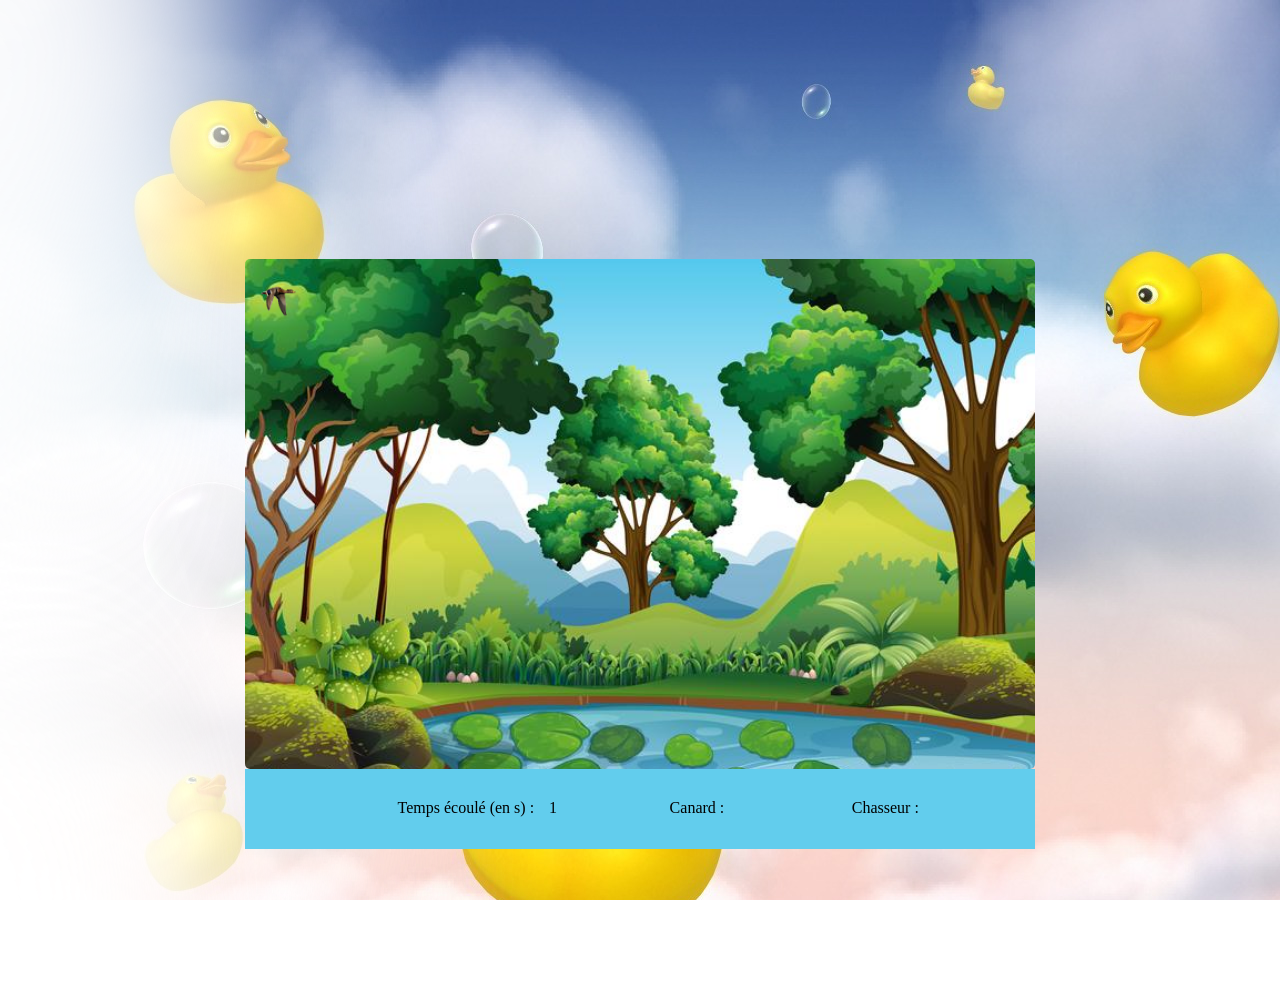
<file: index.html>
<!DOCTYPE html>
<html lang="fr">
<head>
    <meta charset="UTF-8">
    <meta name="viewport" content="width=device-width, initial-scale=1.0">
    <title>DunkHunt</title>
    <link rel="stylesheet" href="style/style.css">
</head>
<body>
<div class="canard">
<div id="container">
        <div id="duck">
            <img class="canardVolant" src="image/canard.gif" alt="canard">
        </div>
    <div class="css">
        <div class="resultat"></div>
        <div class="animation"></div>
    </div>
</div>
<div class="score">
    <ul>
        <li>Temps écoulé (en s) :</li><span class="TempsEcoule"></span>
        <li>Canard :</li><span class="ScoreDuCanard"></span>
        <li>Chasseur :</li><span class="ScoreDuChasseur"></span>
    </ul>
</div>
</div>


    <script src="script/script.js"></script>
</body>
</html>
</file>
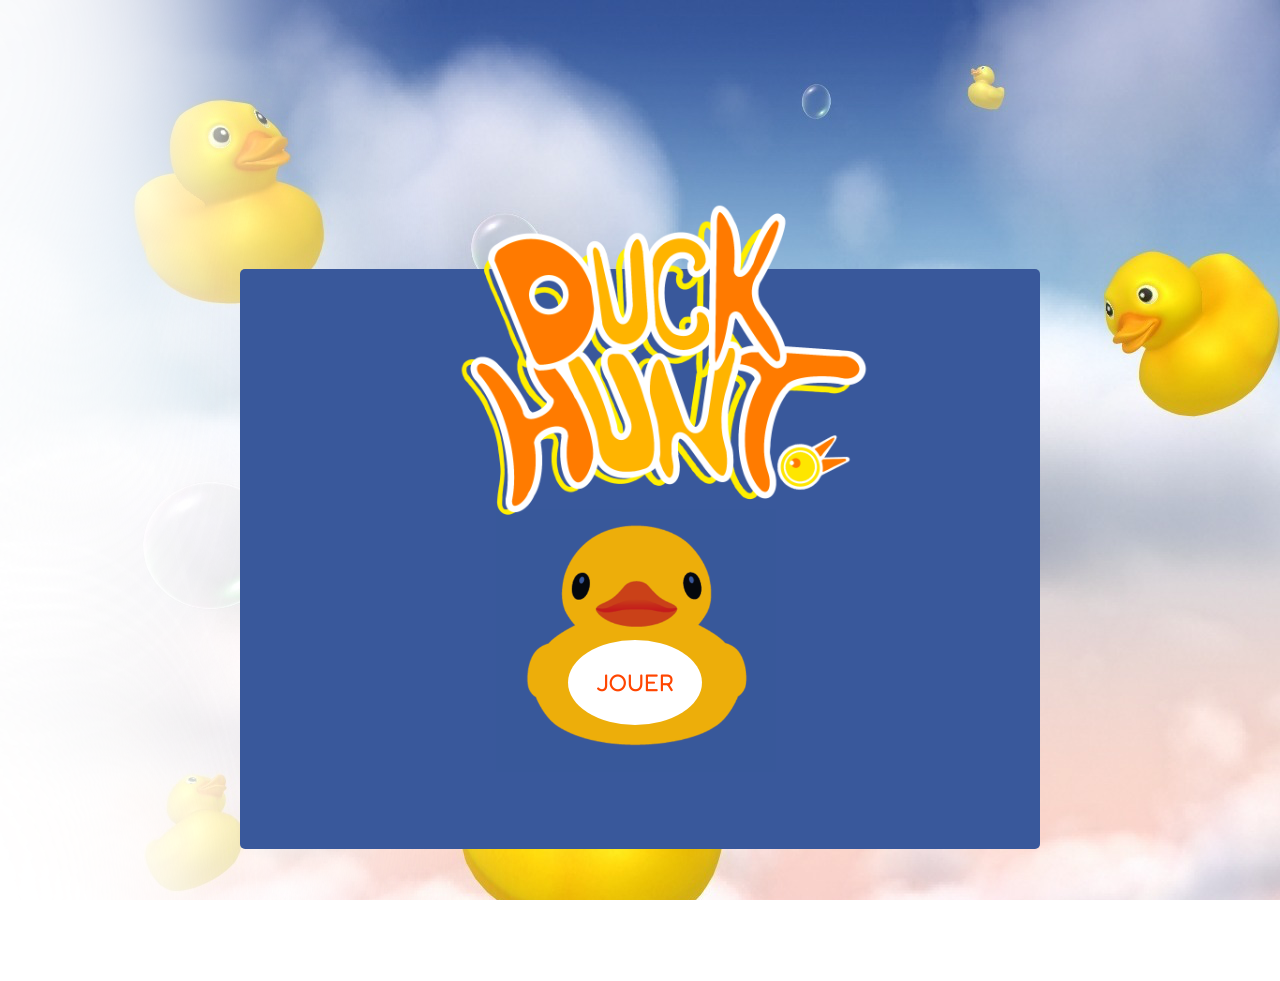
<file: accueil.html>
<!DOCTYPE html>
<html lang="en">
<head>
    <meta charset="UTF-8">
    <meta name="viewport" content="width=device-width, initial-scale=1.0">
    <title>Accueil DuckHunt</title>
    <link rel="stylesheet" href="style/accueil.css">
    <link href="https://fonts.googleapis.com/css2?family=Fredoka+One&display=swap" rel="stylesheet">
</head>
<body>

<div id="container">
    <div class="bouton">
        <a href="index.html"><img src="image/PinClipart.com_rubber-duck-clip-art_151793.png" alt="canard"></a>
        <div >
            <a class="jouer" href="index.html">JOUER</a>
        </div>
    </div>
    <img class="logo" src="image/unnamed.png" alt="logo">
</div>

</body>
</html>
</file>
<file: style/style.css>
body {
    width: 100%;
    margin: 0;
    padding: 350px 0 0 0;
    position: absolute;
    left: 0;
    bottom: 0px;
    overflow: hidden;
    background-size: cover;
    background: url(../image/Untitled_Artwork\ \(1\).PNG);
    animation: canard 75s linear infinite;
}

@keyframes canard {
  
  0%  {background-position: 0 0;}
  100%  {background-position: -2122px 0;}
}

h1{
    text-align: center;
}

#container {
    width: 790px;
    height: 510px;
    margin:  auto;
    margin-bottom: 5%;
    border-radius: 5px;
    position: relative;
    background-image: url(../image/forest-scene-with-trees-and-pond-vector.jpg);
    background-size: cover;
    cursor:url(../image/cible1.png), auto;
}

.canard{
    margin-bottom: 4%;
}


#duck {
    position: absolute;
}

#duck img{
    width: 60px;
    height: 60px;
}

.score{
    width: 790px;
    height: 80px;
    margin: auto;
    margin-top: -5%;
    background-color:rgb(98 205 237);
}

.score ul{
    display: flex;
    list-style: none;
}

.score li{
    padding-left: 15%;
    margin-top: 4%;
}

span{
    margin-top: 4%;
    margin-left: 2%;
}

.tableau div{
    width: 150px;
    height: 20px;
    border: 1px solid black;
}

.tableau{
    margin: auto;
}

.resultat{
    font-size: 300%;
    color: red;
    width: 40%;
    background-color: black;
    position: absolute;
    left: 30%;
    top: 30%;
    text-align: center;
    border-radius: 15px;
}
</file>
<file: style/accueil.css>
#container {
    width: 800px;
    height: 580px;
    margin:  auto;
    margin-bottom: 4%;
    border-radius: 5px;
    position: relative;
    background-color:rgb(57 88 155);
}

.bouton img {
  width: 35%;
  margin-left: 32%;
  margin-top: 30%;
  position: relative;
}

.bouton a{
    color: orangered;
    font-size: 150%;
    text-decoration: none;
}

.logo {
    width: 80%;
    position: absolute;
    top: -25%;
    left: 12%;
}

.jouer{
    position: absolute;
    font-size: 150%;
    top: 64%;
    left: 41%;
    border-radius: 70%;
    background-color: white;
    padding: 3.5%;
    font-family: 'Fredoka One', cursive;
}

body {
    width: 100%;
    margin: 0;
    padding: 350px 0 0 0;
    position: absolute;
    left: 0;
    bottom: 0px;
    overflow: hidden;
    background-size: cover;
    background: url(../image/Untitled_Artwork\ \(1\).PNG);
    animation: canard 75s linear infinite;
}

@keyframes canard {
  
  0%  {background-position: 0 0;}
  100%  {background-position: -2122px 0;}
}
</file>
